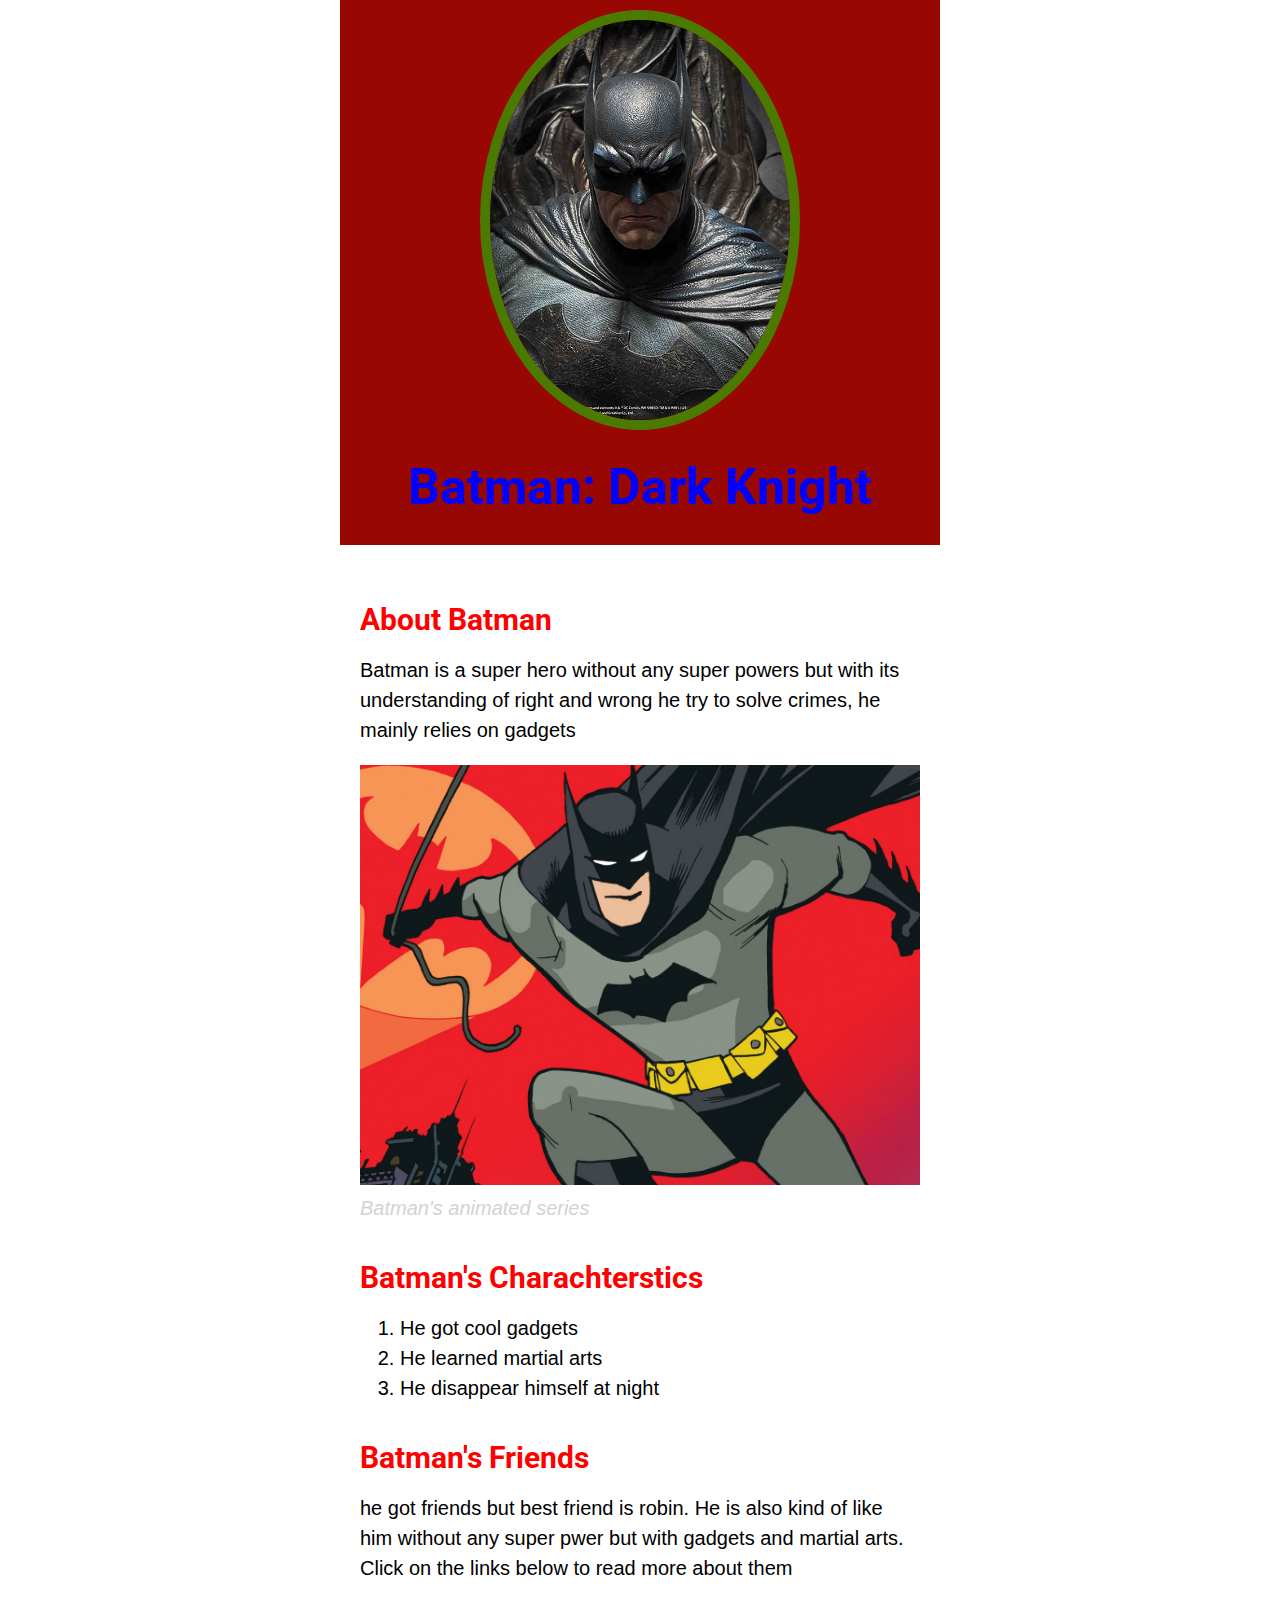
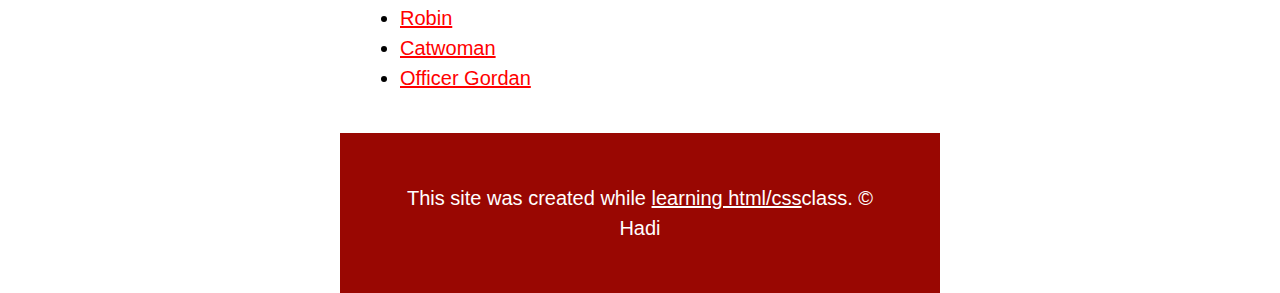
<file: index.html>
<!DOCTYPE html>
<html>
    
    <head>
        <title>Batman: Dark Knight</title>
        <link rel="icon" href="img/QueenStudiosBatmanQuarterScaleStatue_620x.jpg">
        <link rel="preconnect" href="https://fonts.googleapis.com">
<link rel="preconnect" href="https://fonts.gstatic.com" crossorigin>
<link href="https://fonts.googleapis.com/css2?family=Roboto:wght@100&display=swap" rel="stylesheet">
        <link rel="stylesheet" type="text/css" href="css/hero.css">
    </head>

<body>
    <!-- header element -->
    <header>
        <img src="img/QueenStudiosBatmanQuarterScaleStatue_620x.jpg">
        <h1>Batman: Dark Knight</h1>
    </header>
    <!-- main element -->
    <main>
        <h2>About Batman</h2>
        <p>Batman is a super hero without any super powers but with its understanding of right and wrong he try to solve crimes, he mainly relies on gadgets </p>
        <img src="img/Batman-The-Adventures-Continue-Season-Three-1-1.jpg">
        <p class="caption">Batman's animated series</p>
        
        <!-- Characterstics-->
        <h2>Batman's Charachterstics</h2>
        <ol>
            <li>He got cool gadgets</li>
            <li>He learned martial arts</li>
            <li>He disappear himself at night</li>
        </ol>
        
        <!-- Friends-->
        <h2>Batman's Friends</h2>
        <p>he got friends but best friend is robin. He is also kind of like him without any super pwer but with gadgets and martial arts. Click on the links below to read more about them</p>
        <ul>
            <li><a target="blank" href="https://en.wikipedia.org/wiki/Robin_(character)">Robin</a></li>
            <li><a target="blank" href="https://en.wikipedia.org/wiki/Catwoman">Catwoman</a></li>
            <li><a target="blank" href="https://en.wikipedia.org/wiki/Jim_Gordon_(character)">Officer Gordan</a></li>
        </ul>
    </main>

    <!-- Footer Elements-->
    <footer>
        <p>This site was created while <a href="Learninghtml/css.com">learning html/css</a>class. &copy; Hadi
        </p>

    </footer>
</body>
</html>
</file>
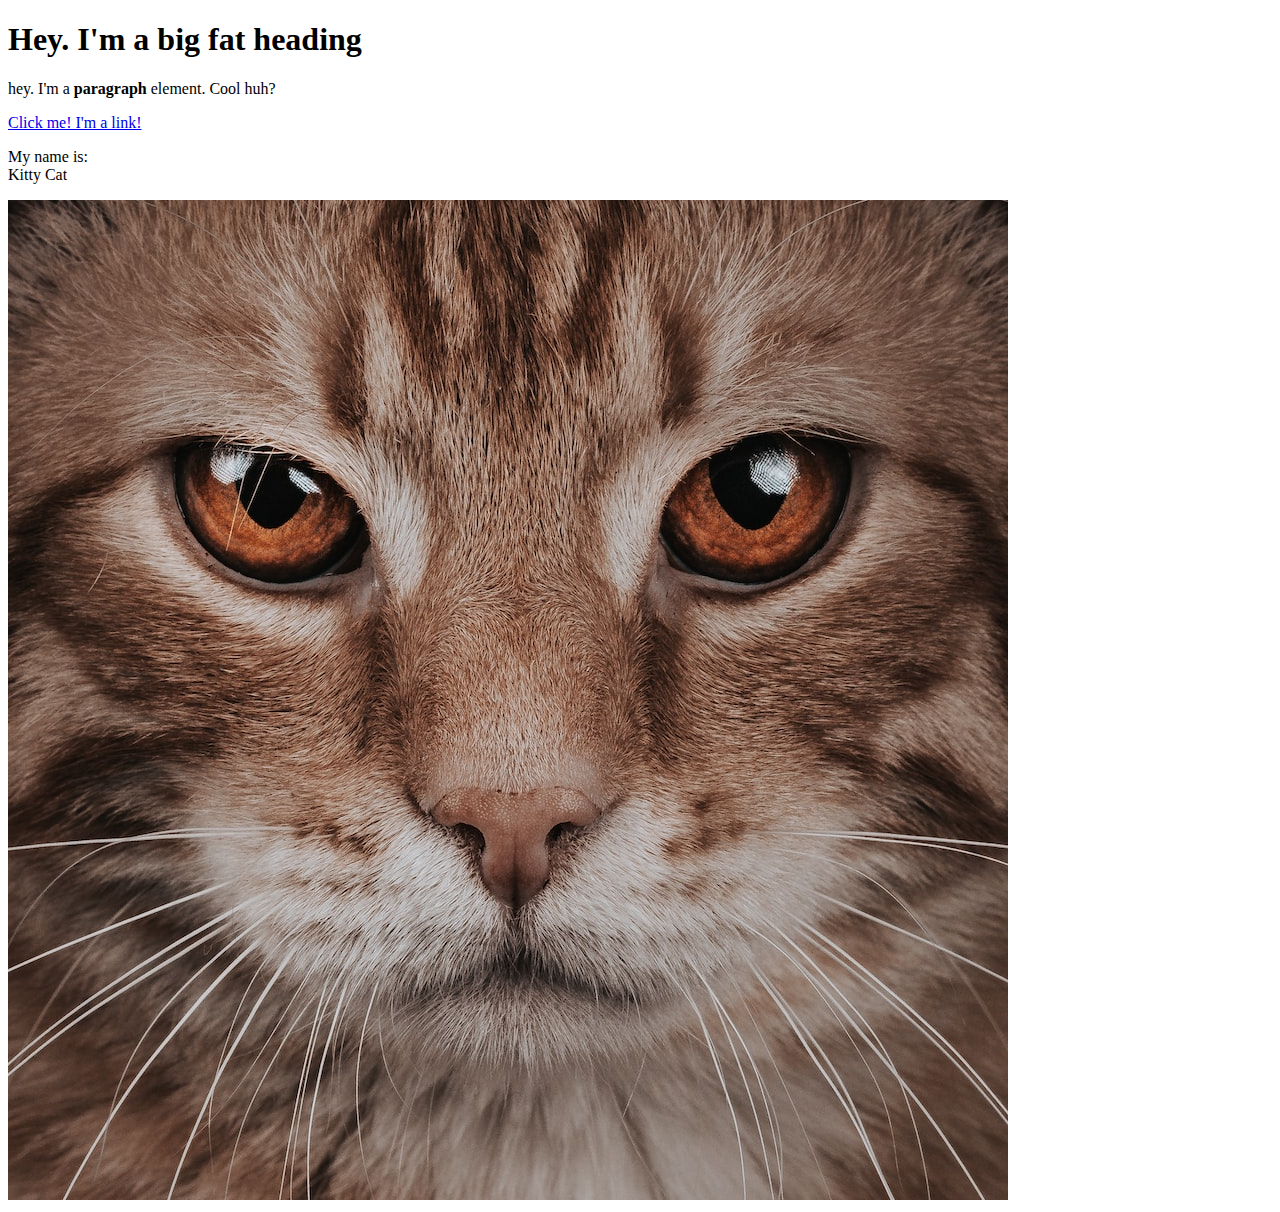
<file: h1.html>
<!DOCTYPE html>
<html>
    <head>
        <title>Test page</title>
    </head>
<body>
    <h1>Hey. I'm a big fat heading</h1>
    <p>hey. I'm a <b>paragraph</b> element. Cool huh?</p>
    <a href="https://google.com" target="blank" title="let's go to goolgle">Click me! I'm a link!</a>
    <p>My name is:<br>
        Kitty Cat</p>
    <img src="img/maxresdefault.jpg">
</body>
</html>
</file>
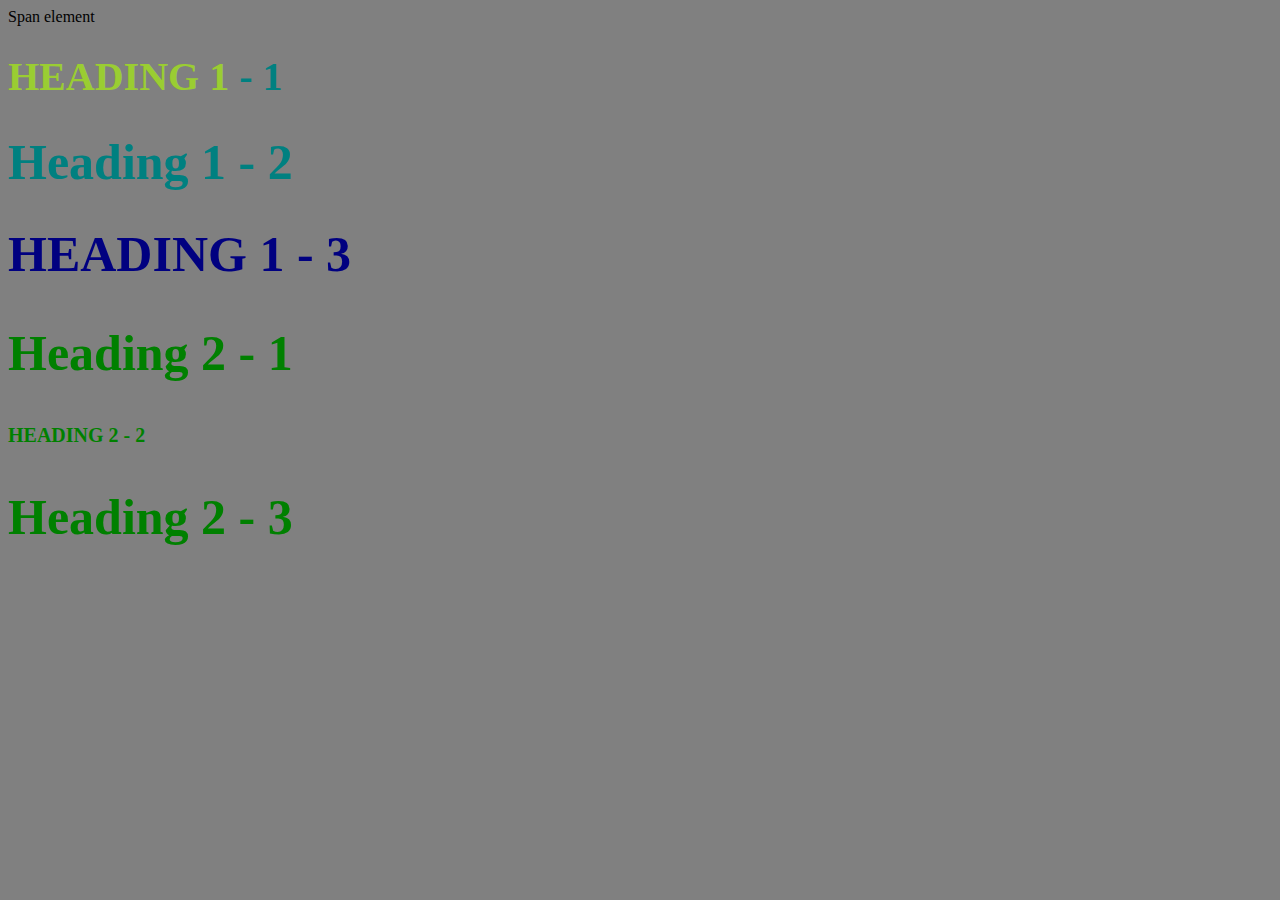
<file: style-test.html>
<!DOCTYPE html>
<html> 
<head>
    <title>Style test</title>
    <link rel="stylesheet" type="text/css" href="css/css-test.css">
</head>
<body>
    <span>Span element</span>
    <h1 class="uppercase"><span>heading 1</span> - 1</h1>
    <h1 class="big">Heading 1 - 2</h1>
    <h1 class="big uppercase">Heading 1 - 3</h1>
    <h2 class="big">Heading 2 - 1</h2>
    <h2 class="uppercase">Heading 2 - 2</h2>
    <h2 class="big">Heading 2 - 3</h2>

</body>
</html>
</file>
<file: css/hero.css>
body{
    margin: 0;
    font-family: helvetica, Arial, Helvetica, sans-serif;
    font-size: 20px;
    line-height: 30px;
    width: 600px;
    margin: auto;
    
}
header{
    background-color: rgb(153, 7, 2);
    text-align: center;
    padding-top: 10px;
    padding-bottom: 10px;

}

h1, h2{
    font-family: 'Roboto', sans-serif;
}
header h1{
    color: blue;
    font-size: 50px;
    
}

header img{
    border-radius: 60%;
    width: 300px;
    border: 10px solid rgb(75, 122, 0);
}

main{
    max-width: 800px;
    margin: 0 auto;
    padding: 20px;
}
main img{
    max-width: 100%;
}

h2{
    font-size: 30px;
    color: red;
    margin: 40px 0 10px;
}

a{
    color: red;
    
}

a:hover{
    color: white;
    background-color: purple;
}

footer{
    background-color: rgb(153, 7, 2);
    text-align: center;
    color: white;
    padding: 50px;

}

footer p{
    margin: 0;
}
footer a{
    color: white;
}
footer a:hover{
    opacity: .5;
    background-color: transparent;
}

p.caption{
    color: lightgray;
    font-style: italic;
    margin-top: 0;
}
</file>
<file: css/css-test.css>
body{
    background-color: grey;
}
    h1{
font-size: 40px;
color: teal;
}

h2{
color: red;
font-size: 20px;
}

h2{
color: green;
}

.big{
font-size: 50px;
}
.uppercase{
text-transform: uppercase;
}
.big.uppercase{
color: navy;
}
h1 span{
color: yellowgreen;
}
</file>
